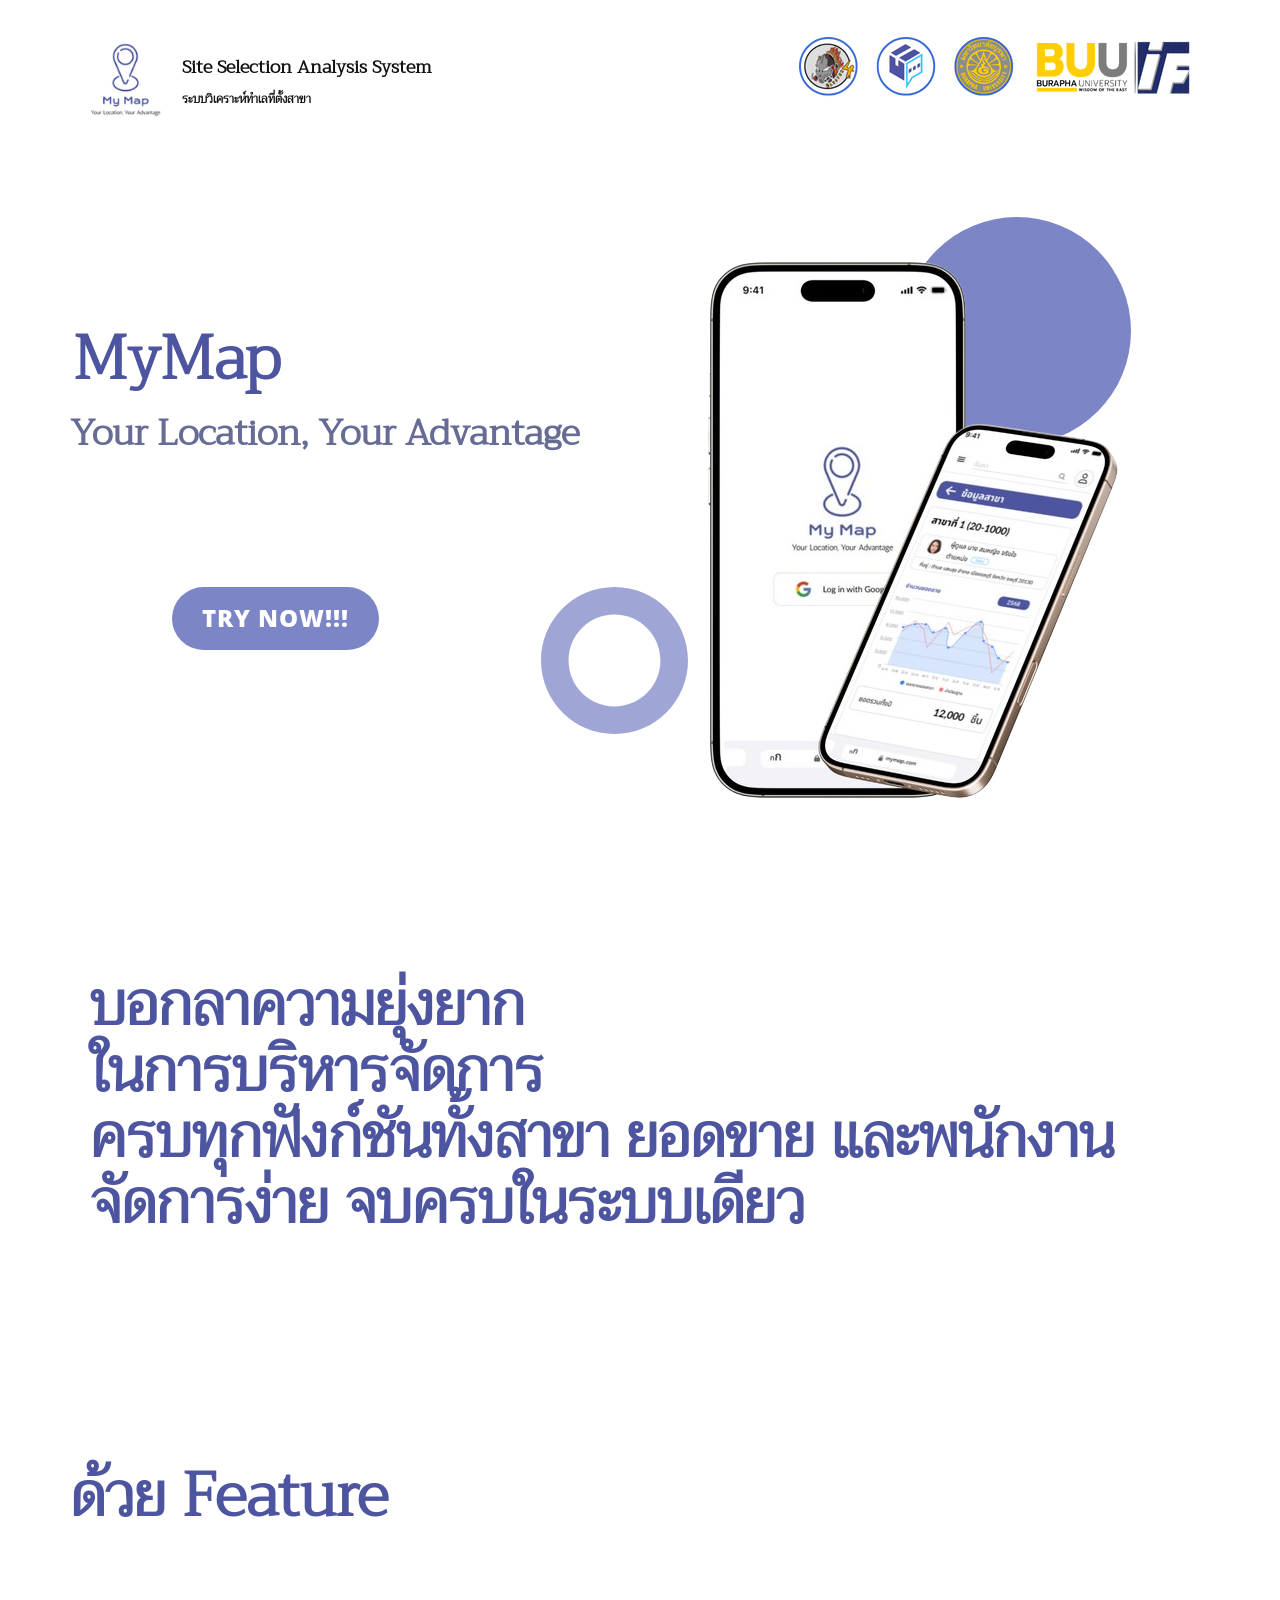
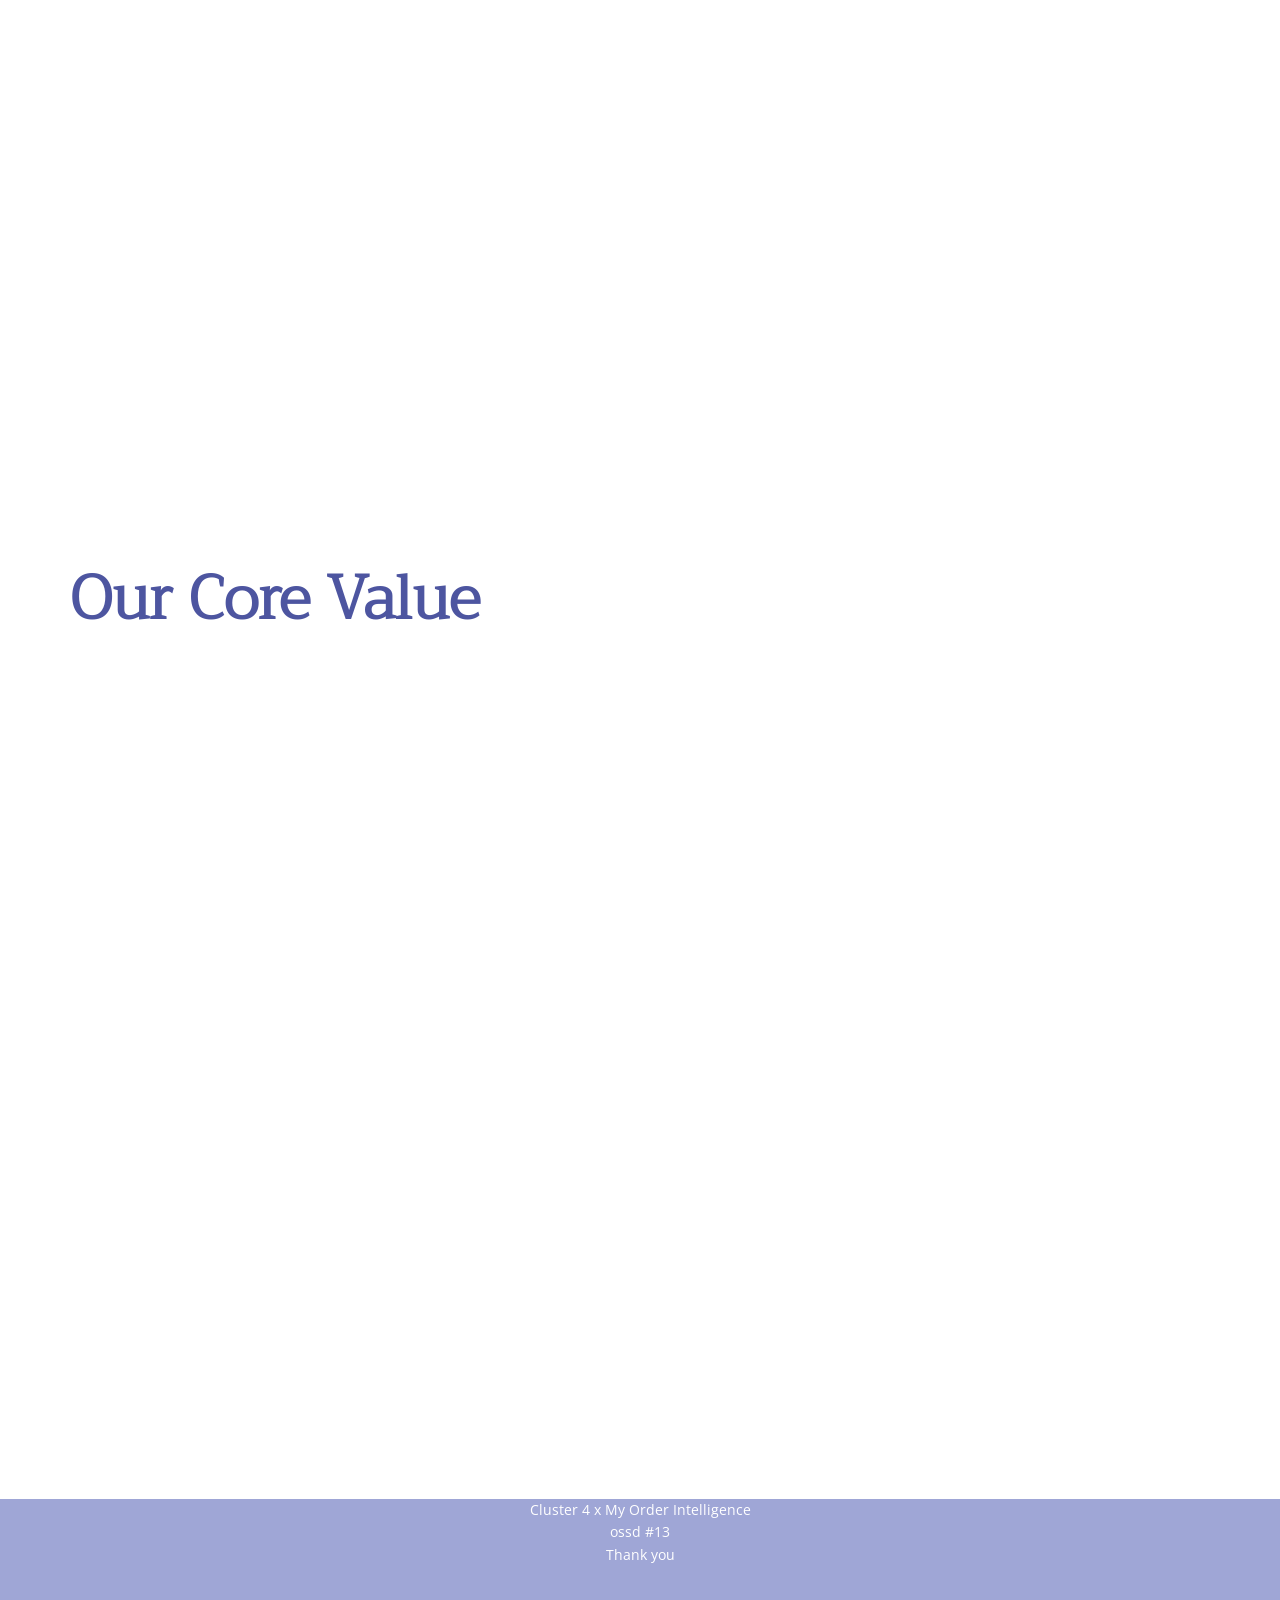
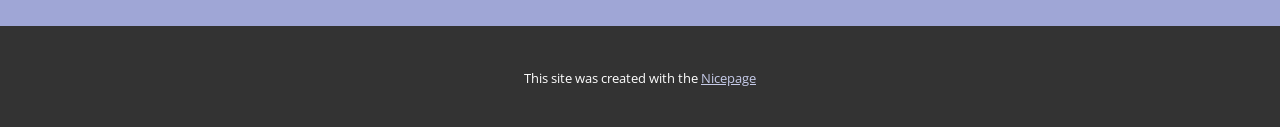
<file: index.html>
<!DOCTYPE html>
<html style="font-size: 16px;" lang="en"><head>
    <meta name="viewport" content="width=device-width, initial-scale=1.0">
    <meta charset="utf-8">
    <meta name="keywords" content="PC gaming news, reviews, and guides, Benefits of Video Games&nbsp;&nbsp;For Kids &amp;amp; Adults, Video games, Brain stimulation, Stress relief, Top PC Games, Top PC Games, Gadgets for your game, Looking for games to download for free?, VR-Technologies, contact form, follow us">
    <meta name="description" content="">
    <title>Page 1</title>
    <link rel="stylesheet" href="nicepage.css" media="screen">
<link rel="stylesheet" href="index.css" media="screen">
    <script class="u-script" type="text/javascript" src="jquery.js" defer=""></script>
    <script class="u-script" type="text/javascript" src="nicepage.js" defer=""></script>
    <meta name="generator" content="Nicepage 7.7.3, nicepage.com">
    
    
    
    
    <link id="u-theme-google-font" rel="stylesheet" href="https://fonts.googleapis.com/css?family=Roboto:100,100i,300,300i,400,400i,500,500i,700,700i,900,900i|Open+Sans:300,300i,400,400i,500,500i,600,600i,700,700i,800,800i">
    <script type="application/ld+json">{
		"@context": "http://schema.org",
		"@type": "Organization",
		"name": ""
}</script>
    <meta name="theme-color" content="#7c85c5">
    <meta property="og:title" content="Page 1">
    <meta property="og:type" content="website">
  <meta data-intl-tel-input-cdn-path="intlTelInput/"></head>
  <body data-home-page="Page-1.html" data-home-page-title="Page 1" data-path-to-root="./" data-include-products="false" class="u-body u-xl-mode" data-lang="en"><header class="u-clearfix u-header u-header" id="header"><div class="u-clearfix u-sheet u-valign-middle-lg u-valign-middle-md u-valign-middle-sm u-valign-middle-xl u-sheet-1">
        <img class="u-image u-image-contain u-image-default u-preserve-proportions u-image-1" src="images/SiteSelectionAnalysisSystem.png" alt="" data-image-width="97" data-image-height="99">
        <p class="u-custom-font u-text u-text-default u-text-1"> Site Selection Analysis System</p>
        <p class="u-custom-font u-text u-text-default u-text-2"> ระบบวิเคราะห์ทําเลที่ตั้งสาขา</p>
        <img class="u-image u-image-contain u-image-default u-image-2" src="images/Logo.png" alt="" data-image-width="394" data-image-height="87">
      </div></header>
    <section class="u-clearfix u-section-1" id="sec-b35f">
      <div class="u-clearfix u-sheet u-valign-middle-lg u-valign-middle-md u-valign-middle-sm u-sheet-1">
        <h1 class="u-align-left u-text u-text-1"><span style="font-weight: 700;">MyMap</span>&nbsp;
        </h1>
        <div class="u-palette-1-base u-shape u-shape-circle u-shape-1"></div>
        <h3 class="u-align-left u-text u-text-palette-1-dark-1 u-text-2"> Your Location, Your Advantage&nbsp;</h3>
        <img class="custom-expanded u-image u-image-default u-image-1" src="images/-removebg-preview.png" alt="" data-image-width="410" data-image-height="536">
        <div class="u-shape u-shape-svg u-text-palette-1-light-1 u-shape-2">
          <svg class="u-svg-link" preserveAspectRatio="none" viewBox="0 0 160 160" style=""><use xlink:href="#svg-c5ad"></use></svg>
          <svg class="u-svg-content" viewBox="0 0 160 160" x="0px" y="0px" id="svg-c5ad" style="enable-background:new 0 0 160 160;"><path d="M80,30c27.6,0,50,22.4,50,50s-22.4,50-50,50s-50-22.4-50-50S52.4,30,80,30 M80,0C35.8,0,0,35.8,0,80s35.8,80,80,80
	s80-35.8,80-80S124.2,0,80,0L80,0z"></path></svg>
        </div>
        <a href="https://se.buu.ac.th/cluster4/login" class="u-btn u-btn-round u-button-style u-hover-palette-1-light-1 u-palette-1-base u-radius u-btn-1" target="_blank">TRY NOW!!! </a>
        <h1 class="u-align-center-xs u-align-left-lg u-align-left-md u-align-left-sm u-align-left-xl u-text u-text-3">บอกลาความยุ่งยาก<br>ในการบริหารจัดการ<br> ครบทุกฟังก์ชันทั้งสาขา ยอดขาย และพนักงาน<br> จัดการง่าย จบครบในระบบเดียว 
        </h1>
        <h1 class="u-text u-text-default u-text-4">ด้วย Feature<br>
        </h1>
        <div class="u-expanded-width u-list u-list-1">
          <div class="u-repeater u-repeater-1">
            <div class="u-container-style u-list-item u-palette-1-base u-radius u-repeater-item u-shape-round u-list-item-1" data-animation-name="flipIn" data-animation-duration="1500" data-animation-direction="X" data-animation-delay="500">
              <div class="u-container-layout u-similar-container u-valign-top-lg u-valign-top-md u-valign-top-sm u-valign-top-xl u-container-layout-1">
                <img class="u-border-2 u-border-grey-50 u-expanded-width u-image u-image-round u-radius u-image-2" src="images/Map.png" data-image-width="1638" data-image-height="1548">
                <h2 class="u-align-left u-custom-font u-text u-text-5"> จัดการสาขาอย่างมืออาชีพ ง่ายเพียงคลิกเดียว!</h2>
                <ul class="u-align-left u-text u-text-6">
                  <li>ค้นหา แก้ไข เพิ่ม หรือลบสาขาได้ทันทีผ่านแผนที่แบบอินเทอร์แอคทีฟ</li>
                  <li>รองรับการค้นหาด้วยคีย์เวิร์ด</li>
                </ul>
              </div>
            </div>
            <div class="u-container-style u-list-item u-palette-1-base u-radius u-repeater-item u-shape-round u-list-item-2" data-animation-name="flipIn" data-animation-duration="1500" data-animation-direction="X" data-animation-delay="500">
              <div class="u-container-layout u-similar-container u-valign-top-lg u-valign-top-md u-valign-top-sm u-valign-top-xl u-container-layout-2">
                <img class="u-border-2 u-border-grey-50 u-expanded-width u-image u-image-round u-radius u-image-3" src="images/2025-04-08002946.png" data-image-width="319" data-image-height="578">
                <h2 class="u-align-left u-custom-font u-text u-text-7"> จัดการยอดขายรายเดือน</h2>
                <ul class="u-align-left u-text u-text-8">
                  <li> เพิ่ม แก้ไข หรือลบข้อมูลยอดขายแบบรายเดือน</li>
                </ul>
              </div>
            </div>
            <div class="u-container-style u-list-item u-palette-1-base u-radius u-repeater-item u-shape-round u-list-item-3" data-animation-name="flipIn" data-animation-duration="1500" data-animation-direction="X" data-animation-delay="500">
              <div class="u-container-layout u-similar-container u-valign-top-lg u-valign-top-md u-valign-top-sm u-valign-top-xl u-container-layout-3">
                <img class="u-border-2 u-border-grey-50 u-expanded-width u-image u-image-round u-radius u-image-4" src="images/2025-04-08004702.png" data-image-width="316" data-image-height="340">
                <h2 class="u-align-left u-custom-font u-text u-text-9"> จัดการข้อมูลพนักงานอย่างเป็นระบบ</h2>
                <ul class="u-align-left u-text u-text-10">
                  <li> เพิ่ม แก้ไข หรือลบข้อมูลพนักงานภายในองค์กรได้อย่างสะดวก<br> กำหนดสิทธิ์การเข้าถึงเฉพาะผู้ใช้งานระดับ CEO เพื่อความปลอดภัยของข้อมูล
                  </li>
                </ul>
              </div>
            </div>
            <div class="u-container-style u-list-item u-palette-1-base u-radius u-repeater-item u-shape-round u-list-item-4" data-animation-name="flipIn" data-animation-duration="1500" data-animation-direction="X" data-animation-delay="500">
              <div class="u-container-layout u-similar-container u-valign-top-lg u-valign-top-md u-valign-top-sm u-valign-top-xl u-container-layout-4">
                <img class="u-border-2 u-border-grey-50 u-expanded-width u-image u-image-round u-radius u-image-5" src="images/2025-04-08004723.png" data-image-width="327" data-image-height="451">
                <h2 class="u-align-left u-custom-font u-text u-text-11"> แสดงผลข้อมูล&nbsp;ด้วยกราฟที่เข้าใจง่าย</h2>
                <ul class="u-align-left u-text u-text-12">
                  <li> แสดงยอดขาย พนักงาน และสาขาผ่านกราฟแท่ง กราฟเส้น หรือกราฟวงกลม<br> พร้อมเส้นมัธยฐานเพื่อวิเคราะห์ค่ากลางของข้อมูลอย่างแม่นยำ
                  </li>
                </ul>
              </div>
            </div>
          </div>
        </div>
        <h1 class="u-text u-text-default u-text-13">Our Core Value </h1>
        <div class="u-expanded-width u-list u-list-2">
          <div class="u-repeater u-repeater-2">
            <div class="u-container-style u-list-item u-repeater-item" data-animation-name="flipIn" data-animation-duration="1500" data-animation-delay="500" data-animation-direction="X">
              <div class="u-container-layout u-similar-container u-container-layout-5"><span class="u-icon u-icon-circle u-palette-1-base u-text-white u-icon-1"><svg class="u-svg-link" preserveAspectRatio="xMidYMin slice" viewBox="0 0 515.556 515.556" style=""><use xlink:href="#svg-c185"></use></svg><svg class="u-svg-content" viewBox="0 0 515.556 515.556" id="svg-c185"><path d="m0 274.226 176.549 176.886 339.007-338.672-48.67-47.997-290.337 290-128.553-128.552z"></path></svg></span>
                <h4 class="u-custom-font u-text u-text-14"> Data-Driven Decision Making</h4>
                <p class="u-custom-font u-text u-text-15"> ให้ความสำคัญกับการตัดสินใจบนพื้นฐานของข้อมูล ด้วยการแสดงผลข้อมูลในรูปแบบกราฟและรายงานที่ชัดเจน พร้อมเส้นมัธยฐานเพื่อช่วยวิเคราะห์ภาพรวม </p>
              </div>
            </div>
            <div class="u-container-style u-list-item u-repeater-item" data-animation-name="flipIn" data-animation-duration="1500" data-animation-direction="X" data-animation-delay="500">
              <div class="u-container-layout u-similar-container u-container-layout-6"><span class="u-icon u-icon-circle u-palette-1-base u-text-white u-icon-2"><svg class="u-svg-link" preserveAspectRatio="xMidYMin slice" viewBox="0 0 515.556 515.556" style=""><use xlink:href="#svg-221f"></use></svg><svg class="u-svg-content" viewBox="0 0 515.556 515.556" id="svg-221f"><path d="m0 274.226 176.549 176.886 339.007-338.672-48.67-47.997-290.337 290-128.553-128.552z"></path></svg></span>
                <h4 class="u-custom-font u-text u-text-16"> Smart &amp; Simple Management</h4>
                <p class="u-text u-text-17"> มุ่งเน้นการบริหารจัดการที่ ง่าย สะดวก และรวดเร็ว ทั้งในเรื่องของสาขา พนักงาน และยอดขาย ด้วยระบบ CRUD ที่ใช้งานง่าย </p>
              </div>
            </div>
            <div class="u-container-style u-list-item u-repeater-item" data-animation-name="flipIn" data-animation-duration="1500" data-animation-direction="X" data-animation-delay="500">
              <div class="u-container-layout u-similar-container u-container-layout-7"><span class="u-icon u-icon-circle u-palette-1-base u-text-white u-icon-3"><svg class="u-svg-link" preserveAspectRatio="xMidYMin slice" viewBox="0 0 515.556 515.556" style=""><use xlink:href="#svg-b96a"></use></svg><svg class="u-svg-content" viewBox="0 0 515.556 515.556" id="svg-b96a"><path d="m0 274.226 176.549 176.886 339.007-338.672-48.67-47.997-290.337 290-128.553-128.552z"></path></svg></span>
                <h4 class="u-custom-font u-text u-text-18">Operational Efficiency</h4>
                <p class="u-text u-text-19"> เพิ่มประสิทธิภาพการทำงาน ด้วยระบบที่ช่วยลดเวลาการจัดการข้อมูลและลดความผิดพลาดที่เกิดจากการจัดการด้วยมือ </p>
              </div>
            </div>
            <div class="u-container-style u-list-item u-repeater-item" data-animation-name="flipIn" data-animation-duration="1500" data-animation-direction="X" data-animation-delay="500">
              <div class="u-container-layout u-similar-container u-container-layout-8"><span class="u-icon u-icon-circle u-palette-1-base u-text-white u-icon-4"><svg class="u-svg-link" preserveAspectRatio="xMidYMin slice" viewBox="0 0 515.556 515.556" style=""><use xlink:href="#svg-b96a"></use></svg><svg class="u-svg-content" viewBox="0 0 515.556 515.556" id="svg-b96a"><path d="m0 274.226 176.549 176.886 339.007-338.672-48.67-47.997-290.337 290-128.553-128.552z"></path></svg></span>
                <h4 class="u-custom-font u-text u-text-20">Accessibility &amp; Visualization</h4>
                <p class="u-text u-text-21"> ทำให้ข้อมูลธุรกิจเข้าถึงได้ง่ายผ่านแผนที่และกราฟต่าง ๆ เพื่อให้เห็นภาพรวมขององค์กรอย่างเป็นระบบ</p>
              </div>
            </div>
            <div class="u-container-style u-list-item u-repeater-item" data-animation-name="flipIn" data-animation-duration="1500" data-animation-direction="X" data-animation-delay="500">
              <div class="u-container-layout u-similar-container u-container-layout-9"><span class="u-icon u-icon-circle u-palette-1-base u-text-white u-icon-5"><svg class="u-svg-link" preserveAspectRatio="xMidYMin slice" viewBox="0 0 515.556 515.556" style=""><use xlink:href="#svg-b96a"></use></svg><svg class="u-svg-content" viewBox="0 0 515.556 515.556" id="svg-b96a"><path d="m0 274.226 176.549 176.886 339.007-338.672-48.67-47.997-290.337 290-128.553-128.552z"></path></svg></span>
                <h4 class="u-custom-font u-text u-text-22"> Scalability &amp; Flexibility</h4>
                <p class="u-text u-text-23"> ออกแบบมาเพื่อรองรับการเติบโตของธุรกิจ ไม่ว่าจะเพิ่มจำนวนสาขา พนักงาน หรือยอดขาย ระบบสามารถปรับขยายและจัดการได้อย่างยืดหยุ่น </p>
              </div>
            </div>
          </div>
        </div>
      </div>
    </section>
    
    
    
    <footer class="u-align-center u-clearfix u-container-align-center u-footer u-palette-1-light-1 u-footer" id="footer"><div class="u-clearfix u-sheet u-sheet-1">
        <p class="u-small-text u-text u-text-variant u-text-1">Cluster 4 x My Order Intelligence<br>ossd #13<br>Thank you 
        </p>
      </div></footer>
    <section class="u-backlink u-clearfix u-grey-80">
      <p class="u-text"><span>This site was created with the </span>
        <a class="u-link" href="https://nicepage.com/" target="_blank" rel="nofollow"><span>Nicepage</span>
        </a>
      </p>
    </section>
  
</body></html>
</file>
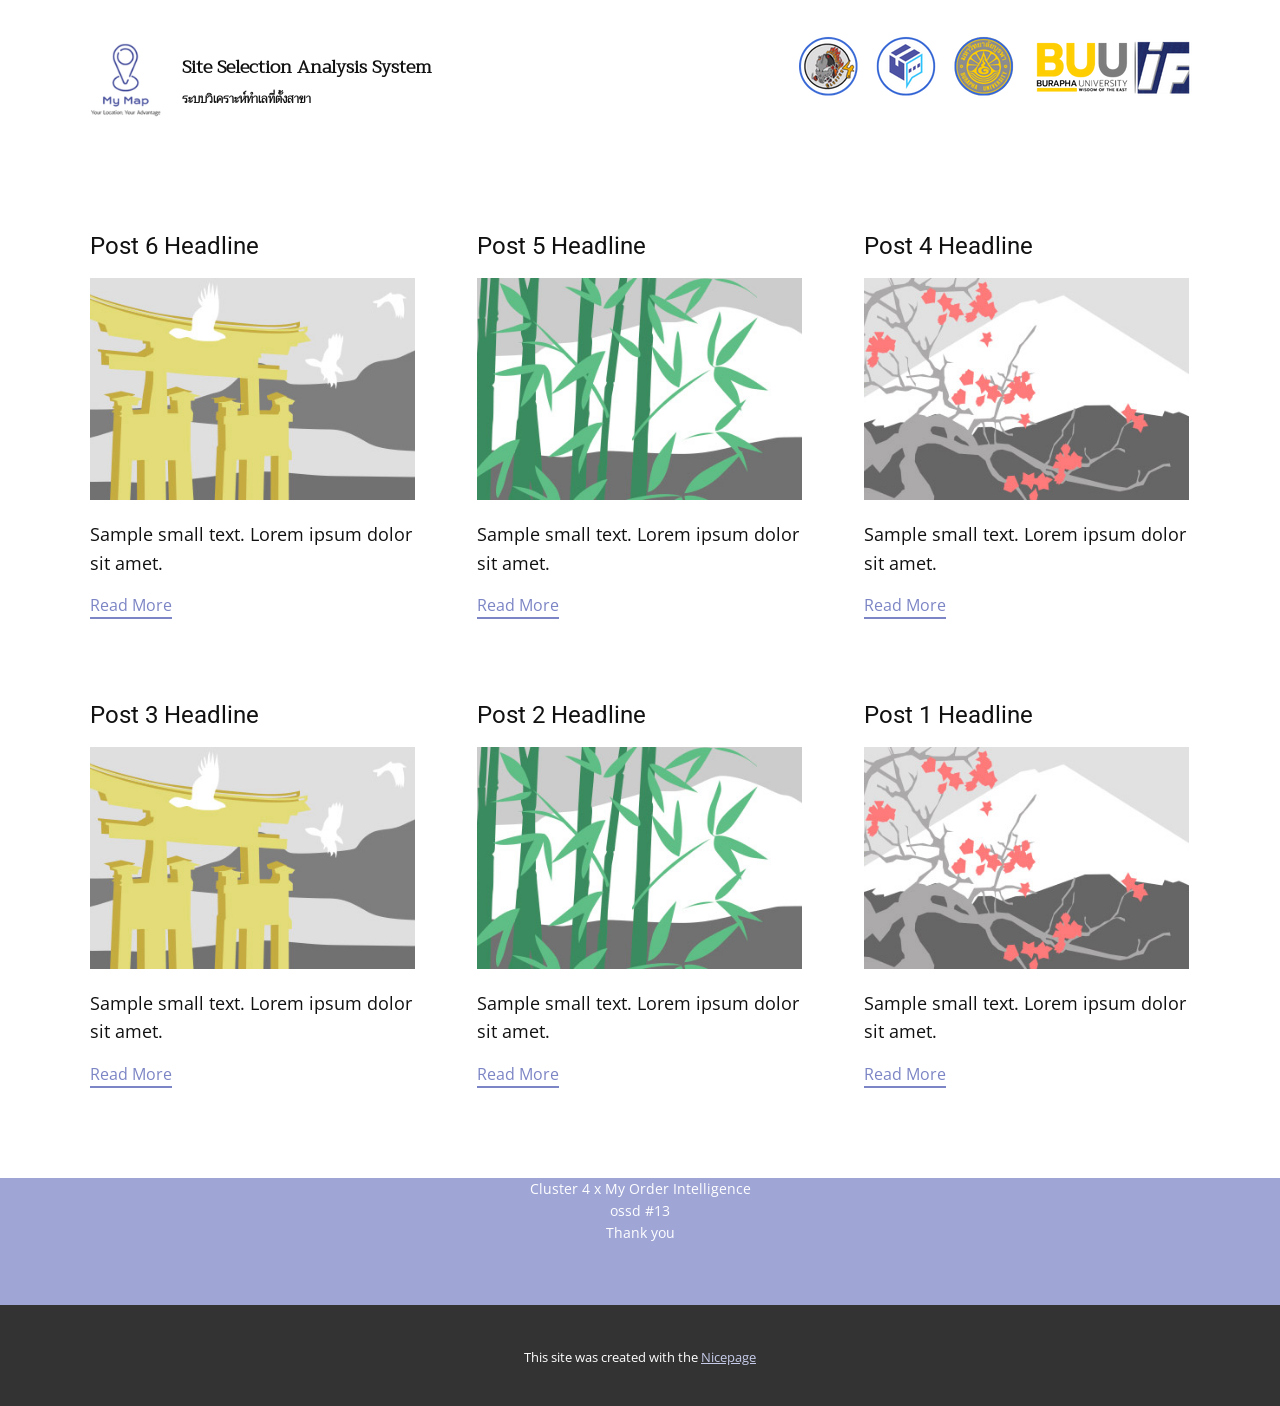
<file: blog/blog.html>
<!DOCTYPE html>
<html style="font-size: 16px;" lang="en"><head>
    <meta name="viewport" content="width=device-width, initial-scale=1.0">
    <meta charset="utf-8">
    <meta name="keywords" content="">
    <meta name="description" content="">
    <title>Blog</title>
    <link rel="stylesheet" href="../nicepage.css" media="screen">
<link rel="stylesheet" href="../Blog-Template.css" media="screen">
    <script class="u-script" type="text/javascript" src="../jquery.js" defer=""></script>
    <script class="u-script" type="text/javascript" src="../nicepage.js" defer=""></script>
    <meta name="generator" content="Nicepage 7.7.3, nicepage.com">
    
    
    
    
    <link id="u-theme-google-font" rel="stylesheet" href="https://fonts.googleapis.com/css?family=Roboto:100,100i,300,300i,400,400i,500,500i,700,700i,900,900i|Open+Sans:300,300i,400,400i,500,500i,600,600i,700,700i,800,800i">
    <script type="application/ld+json">{
		"@context": "http://schema.org",
		"@type": "Organization",
		"name": ""
}</script>
    <meta name="theme-color" content="#7c85c5">
  <meta data-intl-tel-input-cdn-path="intlTelInput/"></head>
  <body data-path-to-root="../" data-include-products="false" class="u-body u-xl-mode" data-lang="en"><header class="u-clearfix u-header u-header" id="header"><div class="u-clearfix u-sheet u-valign-middle-lg u-valign-middle-md u-valign-middle-sm u-valign-middle-xl u-sheet-1">
        <img class="u-image u-image-contain u-image-default u-preserve-proportions u-image-1" src="../images/SiteSelectionAnalysisSystem.png" alt="" data-image-width="97" data-image-height="99">
        <p class="u-custom-font u-text u-text-default u-text-1"> Site Selection Analysis System</p>
        <p class="u-custom-font u-text u-text-default u-text-2"> ระบบวิเคราะห์ทําเลที่ตั้งสาขา</p>
        <img class="u-image u-image-contain u-image-default u-image-2" src="../images/Logo.png" alt="" data-image-width="394" data-image-height="87">
      </div></header>
    <section class="u-clearfix u-section-1" id="block-1">
      <div class="u-clearfix u-sheet u-valign-middle u-sheet-1"><!--blog--><!--blog_options_json--><!--{"type":"Recent","source":"","tags":"","count":""}--><!--/blog_options_json-->
        <div class="u-blog u-expanded-width u-repeater u-repeater-1" data-blog-id="blog-1"><!--blog_post-->
          <div class="u-blog-post u-container-style u-repeater-item u-white u-repeater-item-1">
            <div class="u-container-layout u-similar-container u-valign-top u-container-layout-1"><!--blog_post_header-->
              <h4 class="u-blog-control u-text u-text-1">
                <a class="u-post-header-link" href="../blog/post-5.html">Post 6 Headline</a>
              </h4><!--/blog_post_header--><!--blog_post_image-->
              <a class="u-post-header-link" href="../blog/post-5.html"><img alt="" class="u-blog-control u-expanded-width u-image u-image-default u-image-1" src="../images/8ad73f3c.jpeg"></a><!--/blog_post_image--><!--blog_post_content-->
              <div class="u-blog-control u-post-content u-text u-text-2 fr-view">Sample small text. Lorem ipsum dolor sit amet.</div><!--/blog_post_content--><!--blog_post_readmore-->
              <a href="../blog/post-5.html" class="u-blog-control u-border-2 u-border-palette-1-base u-btn u-btn-rectangle u-button-style u-none u-btn-1"><!--blog_post_readmore_content--><!--options_json--><!--{"content":"","defaultValue":"Read More"}--><!--/options_json-->Read More<!--/blog_post_readmore_content--></a><!--/blog_post_readmore-->
            </div>
          </div><div class="u-blog-post u-container-style u-repeater-item u-video-cover u-white">
            <div class="u-container-layout u-similar-container u-valign-top u-container-layout-2"><!--blog_post_header-->
              <h4 class="u-blog-control u-text u-text-3">
                <a class="u-post-header-link" href="../blog/post-4.html">Post 5 Headline</a>
              </h4><!--/blog_post_header--><!--blog_post_image-->
              <a class="u-post-header-link" href="../blog/post-4.html"><img alt="" class="u-blog-control u-expanded-width u-image u-image-default u-image-2" src="../images/68f64b9d.jpeg"></a><!--/blog_post_image--><!--blog_post_content-->
              <div class="u-blog-control u-post-content u-text u-text-4 fr-view">Sample small text. Lorem ipsum dolor sit amet.</div><!--/blog_post_content--><!--blog_post_readmore-->
              <a href="../blog/post-4.html" class="u-blog-control u-border-2 u-border-palette-1-base u-btn u-btn-rectangle u-button-style u-none u-btn-2"><!--blog_post_readmore_content--><!--options_json--><!--{"content":"","defaultValue":"Read More"}--><!--/options_json-->Read More<!--/blog_post_readmore_content--></a><!--/blog_post_readmore-->
            </div>
          </div><div class="u-blog-post u-container-style u-repeater-item u-video-cover u-white">
            <div class="u-container-layout u-similar-container u-valign-top u-container-layout-3"><!--blog_post_header-->
              <h4 class="u-blog-control u-text u-text-5">
                <a class="u-post-header-link" href="../blog/post-3.html">Post 4 Headline</a>
              </h4><!--/blog_post_header--><!--blog_post_image-->
              <a class="u-post-header-link" href="../blog/post-3.html"><img alt="" class="u-blog-control u-expanded-width u-image u-image-default u-image-3" src="../images/0fd3416c.jpeg"></a><!--/blog_post_image--><!--blog_post_content-->
              <div class="u-blog-control u-post-content u-text u-text-6 fr-view">Sample small text. Lorem ipsum dolor sit amet.</div><!--/blog_post_content--><!--blog_post_readmore-->
              <a href="../blog/post-3.html" class="u-blog-control u-border-2 u-border-palette-1-base u-btn u-btn-rectangle u-button-style u-none u-btn-3"><!--blog_post_readmore_content--><!--options_json--><!--{"content":"","defaultValue":"Read More"}--><!--/options_json-->Read More<!--/blog_post_readmore_content--></a><!--/blog_post_readmore-->
            </div>
          </div><div class="u-blog-post u-container-style u-repeater-item u-white u-repeater-item-1">
            <div class="u-container-layout u-similar-container u-valign-top u-container-layout-1"><!--blog_post_header-->
              <h4 class="u-blog-control u-text u-text-1">
                <a class="u-post-header-link" href="../blog/post-2.html">Post 3 Headline</a>
              </h4><!--/blog_post_header--><!--blog_post_image-->
              <a class="u-post-header-link" href="../blog/post-2.html"><img alt="" class="u-blog-control u-expanded-width u-image u-image-default u-image-1" src="../images/8ad73f3c.jpeg"></a><!--/blog_post_image--><!--blog_post_content-->
              <div class="u-blog-control u-post-content u-text u-text-2 fr-view">Sample small text. Lorem ipsum dolor sit amet.</div><!--/blog_post_content--><!--blog_post_readmore-->
              <a href="../blog/post-2.html" class="u-blog-control u-border-2 u-border-palette-1-base u-btn u-btn-rectangle u-button-style u-none u-btn-1"><!--blog_post_readmore_content--><!--options_json--><!--{"content":"","defaultValue":"Read More"}--><!--/options_json-->Read More<!--/blog_post_readmore_content--></a><!--/blog_post_readmore-->
            </div>
          </div><div class="u-blog-post u-container-style u-repeater-item u-video-cover u-white">
            <div class="u-container-layout u-similar-container u-valign-top u-container-layout-2"><!--blog_post_header-->
              <h4 class="u-blog-control u-text u-text-3">
                <a class="u-post-header-link" href="../blog/post-1.html">Post 2 Headline</a>
              </h4><!--/blog_post_header--><!--blog_post_image-->
              <a class="u-post-header-link" href="../blog/post-1.html"><img alt="" class="u-blog-control u-expanded-width u-image u-image-default u-image-2" src="../images/68f64b9d.jpeg"></a><!--/blog_post_image--><!--blog_post_content-->
              <div class="u-blog-control u-post-content u-text u-text-4 fr-view">Sample small text. Lorem ipsum dolor sit amet.</div><!--/blog_post_content--><!--blog_post_readmore-->
              <a href="../blog/post-1.html" class="u-blog-control u-border-2 u-border-palette-1-base u-btn u-btn-rectangle u-button-style u-none u-btn-2"><!--blog_post_readmore_content--><!--options_json--><!--{"content":"","defaultValue":"Read More"}--><!--/options_json-->Read More<!--/blog_post_readmore_content--></a><!--/blog_post_readmore-->
            </div>
          </div><div class="u-blog-post u-container-style u-repeater-item u-video-cover u-white">
            <div class="u-container-layout u-similar-container u-valign-top u-container-layout-3"><!--blog_post_header-->
              <h4 class="u-blog-control u-text u-text-5">
                <a class="u-post-header-link" href="../blog/post.html">Post 1 Headline</a>
              </h4><!--/blog_post_header--><!--blog_post_image-->
              <a class="u-post-header-link" href="../blog/post.html"><img alt="" class="u-blog-control u-expanded-width u-image u-image-default u-image-3" src="../images/0fd3416c.jpeg"></a><!--/blog_post_image--><!--blog_post_content-->
              <div class="u-blog-control u-post-content u-text u-text-6 fr-view">Sample small text. Lorem ipsum dolor sit amet.</div><!--/blog_post_content--><!--blog_post_readmore-->
              <a href="../blog/post.html" class="u-blog-control u-border-2 u-border-palette-1-base u-btn u-btn-rectangle u-button-style u-none u-btn-3"><!--blog_post_readmore_content--><!--options_json--><!--{"content":"","defaultValue":"Read More"}--><!--/options_json-->Read More<!--/blog_post_readmore_content--></a><!--/blog_post_readmore-->
            </div>
          </div><!--/blog_post--><!--blog_post-->
          <!--/blog_post--><!--blog_post-->
          <!--/blog_post-->
        </div><!--/blog-->
      </div>
    </section>
    
    
    
    <footer class="u-align-center u-clearfix u-container-align-center u-footer u-palette-1-light-1 u-footer" id="footer"><div class="u-clearfix u-sheet u-sheet-1">
        <p class="u-small-text u-text u-text-variant u-text-1">Cluster 4 x My Order Intelligence<br>ossd #13<br>Thank you 
        </p>
      </div></footer>
    <section class="u-backlink u-clearfix u-grey-80">
      <p class="u-text"><span>This site was created with the </span>
        <a class="u-link" href="https://nicepage.com/" target="_blank" rel="nofollow"><span>Nicepage</span>
        </a>
      </p>
    </section>
  
</body></html>
</file>
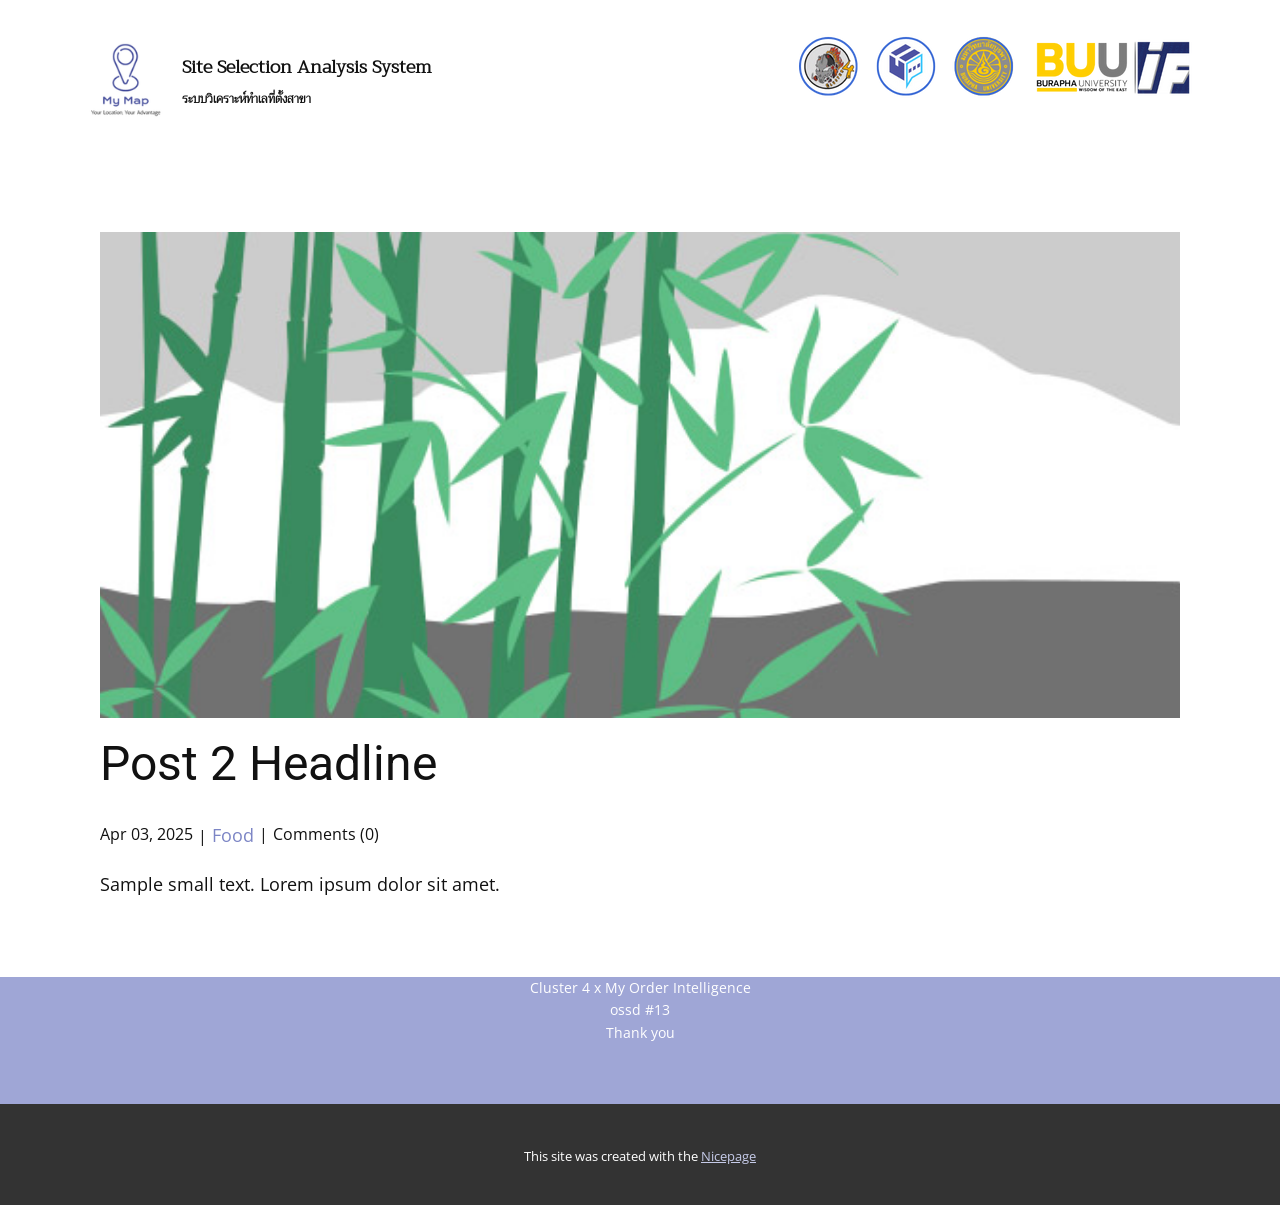
<file: blog/post-1.html>
<!DOCTYPE html>
<html style="font-size: 16px;" lang="en"><head>
    <meta name="viewport" content="width=device-width, initial-scale=1.0">
    <meta charset="utf-8">
    <meta name="keywords" content="Post 1 Headline">
    <meta name="description" content="">
    <title>Post 2 Headline</title>
    <link rel="stylesheet" href="../nicepage.css" media="screen">
<link rel="stylesheet" href="../Post-Template.css" media="screen">
    <script class="u-script" type="text/javascript" src="../jquery.js" defer=""></script>
    <script class="u-script" type="text/javascript" src="../nicepage.js" defer=""></script>
    <meta name="generator" content="Nicepage 7.7.3, nicepage.com">
    
    
    
    
    <link id="u-theme-google-font" rel="stylesheet" href="https://fonts.googleapis.com/css?family=Roboto:100,100i,300,300i,400,400i,500,500i,700,700i,900,900i|Open+Sans:300,300i,400,400i,500,500i,600,600i,700,700i,800,800i">
    <script type="application/ld+json">{
		"@context": "http://schema.org",
		"@type": "Organization",
		"name": ""
}</script>
    <meta name="theme-color" content="#7c85c5">
  <meta data-intl-tel-input-cdn-path="intlTelInput/"></head>
  <body data-path-to-root="./" data-include-products="false" class="u-body u-xl-mode" data-lang="en"><header class="u-clearfix u-header u-header" id="header"><div class="u-clearfix u-sheet u-valign-middle-lg u-valign-middle-md u-valign-middle-sm u-valign-middle-xl u-sheet-1">
        <img class="u-image u-image-contain u-image-default u-preserve-proportions u-image-1" src="../images/SiteSelectionAnalysisSystem.png" alt="" data-image-width="97" data-image-height="99">
        <p class="u-custom-font u-text u-text-default u-text-1"> Site Selection Analysis System</p>
        <p class="u-custom-font u-text u-text-default u-text-2"> ระบบวิเคราะห์ทําเลที่ตั้งสาขา</p>
        <img class="u-image u-image-contain u-image-default u-image-2" src="../images/Logo.png" alt="" data-image-width="394" data-image-height="87">
      </div></header>
    <section class="u-align-center u-clearfix u-section-1" id="block-1">
      <div class="u-clearfix u-sheet u-valign-middle-md u-valign-middle-sm u-valign-middle-xs u-sheet-1"><!--post_details--><!--post_details_options_json--><!--{"source":""}--><!--/post_details_options_json--><!--blog_post-->
        <div class="u-container-style u-expanded-width u-post-details u-post-details-1">
          <div class="u-container-layout u-valign-middle u-container-layout-1"><!--blog_post_image-->
            <img alt="" class="u-blog-control u-expanded-width u-image u-image-default u-image-1" src="../images/68f64b9d.jpeg"><!--/blog_post_image--><!--blog_post_header-->
            <h2 class="u-blog-control u-text u-text-1">Post 2 Headline</h2><!--/blog_post_header--><!--blog_post_metadata-->
            <div class="u-blog-control u-metadata u-metadata-1"><!--blog_post_metadata_date--><span class="u-meta-date u-meta-icon">Apr 03, 2025</span><!--/blog_post_metadata_date--><!--blog_post_metadata_category--><span class="u-meta-category u-meta-icon"><a href="../blog/blog.html#/blog-1///1">Food</a></span><!--/blog_post_metadata_category--><!--blog_post_metadata_comments--><span class="u-meta-comments u-meta-icon"><!--blog_post_metadata_comments_content-->Comments (0)<!--/blog_post_metadata_comments_content--></span><!--/blog_post_metadata_comments-->
            </div><!--/blog_post_metadata--><!--blog_post_content-->
            <div class="u-align-justify u-blog-control u-post-content u-text u-text-2 fr-view">
  <p>Sample small text. Lorem ipsum dolor sit amet.</p>
  </div><!--/blog_post_content-->
          </div>
        </div><!--/blog_post--><!--/post_details-->
      </div>
    </section>
    
    
    
    <footer class="u-align-center u-clearfix u-container-align-center u-footer u-palette-1-light-1 u-footer" id="footer"><div class="u-clearfix u-sheet u-sheet-1">
        <p class="u-small-text u-text u-text-variant u-text-1">Cluster 4 x My Order Intelligence<br>ossd #13<br>Thank you 
        </p>
      </div></footer>
    <section class="u-backlink u-clearfix u-grey-80">
      <p class="u-text"><span>This site was created with the </span>
        <a class="u-link" href="https://nicepage.com/" target="_blank" rel="nofollow"><span>Nicepage</span>
        </a>
      </p>
    </section>
  
</body></html>
</file>
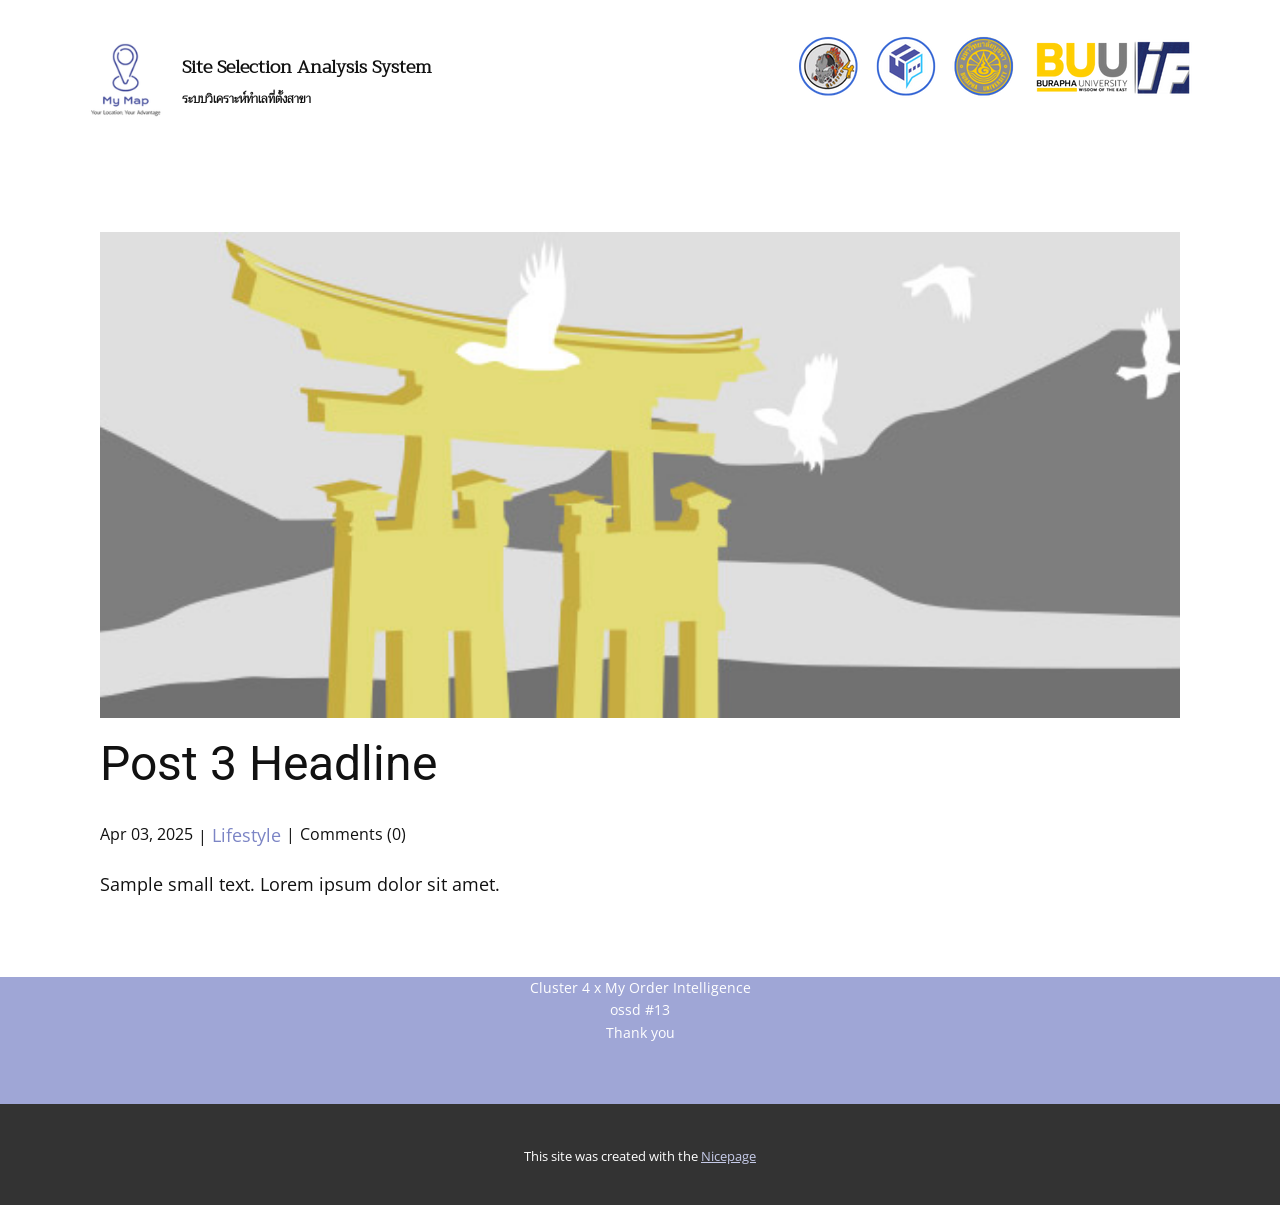
<file: blog/post-2.html>
<!DOCTYPE html>
<html style="font-size: 16px;" lang="en"><head>
    <meta name="viewport" content="width=device-width, initial-scale=1.0">
    <meta charset="utf-8">
    <meta name="keywords" content="Post 1 Headline">
    <meta name="description" content="">
    <title>Post 3 Headline</title>
    <link rel="stylesheet" href="../nicepage.css" media="screen">
<link rel="stylesheet" href="../Post-Template.css" media="screen">
    <script class="u-script" type="text/javascript" src="../jquery.js" defer=""></script>
    <script class="u-script" type="text/javascript" src="../nicepage.js" defer=""></script>
    <meta name="generator" content="Nicepage 7.7.3, nicepage.com">
    
    
    
    
    <link id="u-theme-google-font" rel="stylesheet" href="https://fonts.googleapis.com/css?family=Roboto:100,100i,300,300i,400,400i,500,500i,700,700i,900,900i|Open+Sans:300,300i,400,400i,500,500i,600,600i,700,700i,800,800i">
    <script type="application/ld+json">{
		"@context": "http://schema.org",
		"@type": "Organization",
		"name": ""
}</script>
    <meta name="theme-color" content="#7c85c5">
  <meta data-intl-tel-input-cdn-path="intlTelInput/"></head>
  <body data-path-to-root="./" data-include-products="false" class="u-body u-xl-mode" data-lang="en"><header class="u-clearfix u-header u-header" id="header"><div class="u-clearfix u-sheet u-valign-middle-lg u-valign-middle-md u-valign-middle-sm u-valign-middle-xl u-sheet-1">
        <img class="u-image u-image-contain u-image-default u-preserve-proportions u-image-1" src="../images/SiteSelectionAnalysisSystem.png" alt="" data-image-width="97" data-image-height="99">
        <p class="u-custom-font u-text u-text-default u-text-1"> Site Selection Analysis System</p>
        <p class="u-custom-font u-text u-text-default u-text-2"> ระบบวิเคราะห์ทําเลที่ตั้งสาขา</p>
        <img class="u-image u-image-contain u-image-default u-image-2" src="../images/Logo.png" alt="" data-image-width="394" data-image-height="87">
      </div></header>
    <section class="u-align-center u-clearfix u-section-1" id="block-1">
      <div class="u-clearfix u-sheet u-valign-middle-md u-valign-middle-sm u-valign-middle-xs u-sheet-1"><!--post_details--><!--post_details_options_json--><!--{"source":""}--><!--/post_details_options_json--><!--blog_post-->
        <div class="u-container-style u-expanded-width u-post-details u-post-details-1">
          <div class="u-container-layout u-valign-middle u-container-layout-1"><!--blog_post_image-->
            <img alt="" class="u-blog-control u-expanded-width u-image u-image-default u-image-1" src="../images/8ad73f3c.jpeg"><!--/blog_post_image--><!--blog_post_header-->
            <h2 class="u-blog-control u-text u-text-1">Post 3 Headline</h2><!--/blog_post_header--><!--blog_post_metadata-->
            <div class="u-blog-control u-metadata u-metadata-1"><!--blog_post_metadata_date--><span class="u-meta-date u-meta-icon">Apr 03, 2025</span><!--/blog_post_metadata_date--><!--blog_post_metadata_category--><span class="u-meta-category u-meta-icon"><a href="../blog/blog.html#/blog-1///3">Lifestyle</a></span><!--/blog_post_metadata_category--><!--blog_post_metadata_comments--><span class="u-meta-comments u-meta-icon"><!--blog_post_metadata_comments_content-->Comments (0)<!--/blog_post_metadata_comments_content--></span><!--/blog_post_metadata_comments-->
            </div><!--/blog_post_metadata--><!--blog_post_content-->
            <div class="u-align-justify u-blog-control u-post-content u-text u-text-2 fr-view">
  <p>Sample small text. Lorem ipsum dolor sit amet.</p>
  </div><!--/blog_post_content-->
          </div>
        </div><!--/blog_post--><!--/post_details-->
      </div>
    </section>
    
    
    
    <footer class="u-align-center u-clearfix u-container-align-center u-footer u-palette-1-light-1 u-footer" id="footer"><div class="u-clearfix u-sheet u-sheet-1">
        <p class="u-small-text u-text u-text-variant u-text-1">Cluster 4 x My Order Intelligence<br>ossd #13<br>Thank you 
        </p>
      </div></footer>
    <section class="u-backlink u-clearfix u-grey-80">
      <p class="u-text"><span>This site was created with the </span>
        <a class="u-link" href="https://nicepage.com/" target="_blank" rel="nofollow"><span>Nicepage</span>
        </a>
      </p>
    </section>
  
</body></html>
</file>
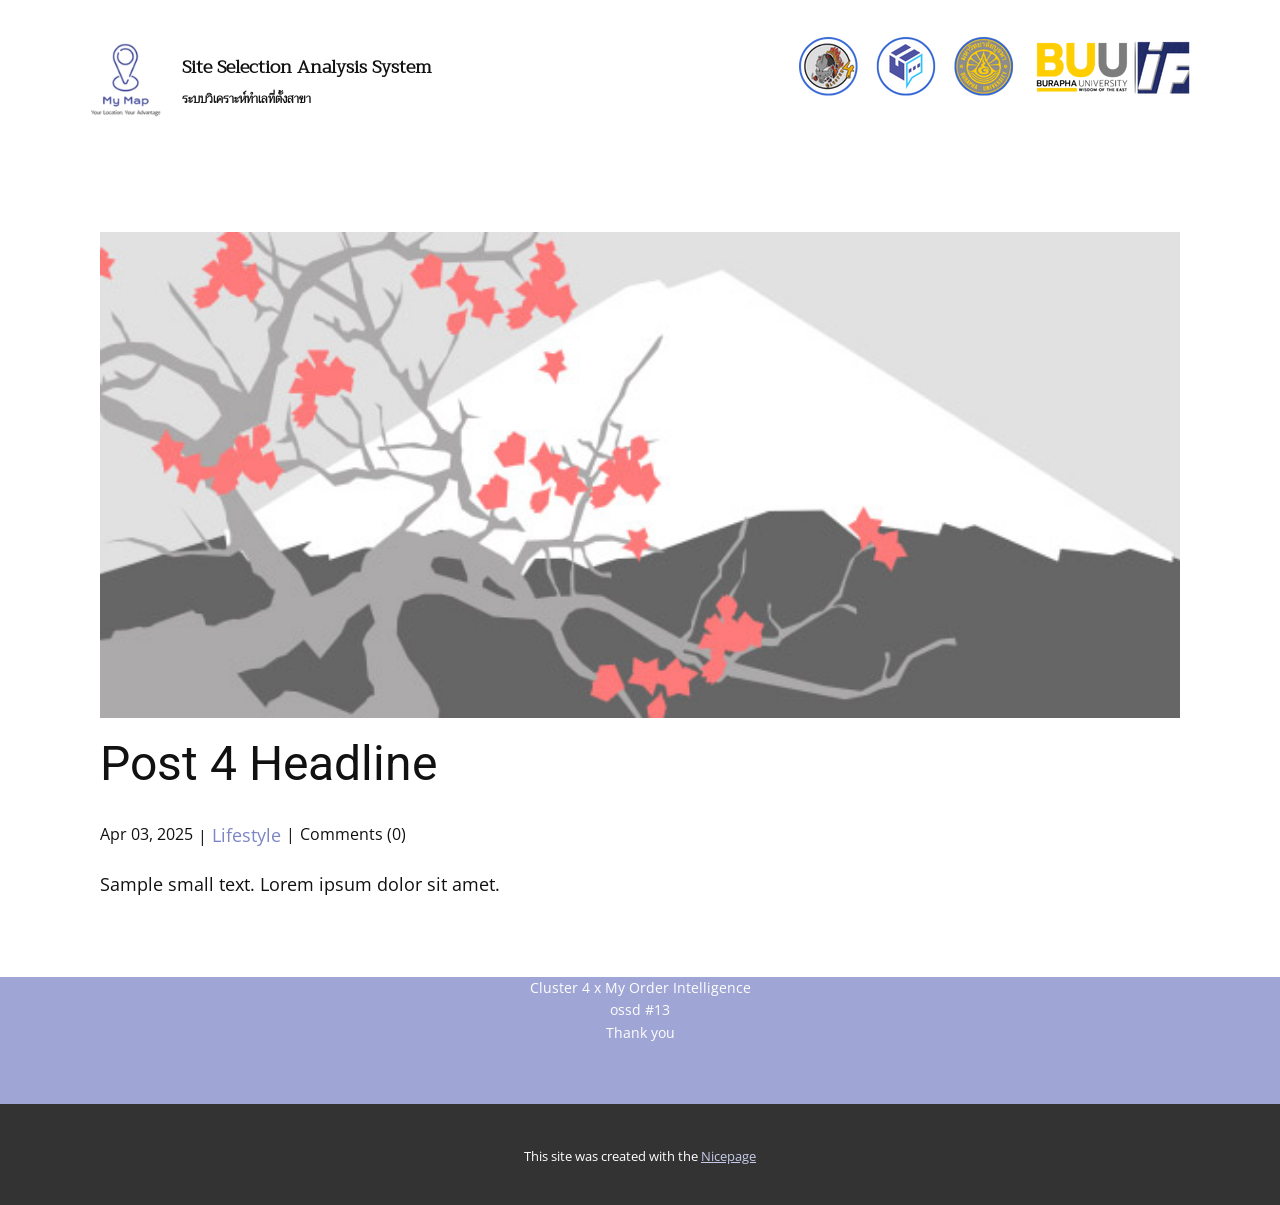
<file: blog/post-3.html>
<!DOCTYPE html>
<html style="font-size: 16px;" lang="en"><head>
    <meta name="viewport" content="width=device-width, initial-scale=1.0">
    <meta charset="utf-8">
    <meta name="keywords" content="Post 1 Headline">
    <meta name="description" content="">
    <title>Post 4 Headline</title>
    <link rel="stylesheet" href="../nicepage.css" media="screen">
<link rel="stylesheet" href="../Post-Template.css" media="screen">
    <script class="u-script" type="text/javascript" src="../jquery.js" defer=""></script>
    <script class="u-script" type="text/javascript" src="../nicepage.js" defer=""></script>
    <meta name="generator" content="Nicepage 7.7.3, nicepage.com">
    
    
    
    
    <link id="u-theme-google-font" rel="stylesheet" href="https://fonts.googleapis.com/css?family=Roboto:100,100i,300,300i,400,400i,500,500i,700,700i,900,900i|Open+Sans:300,300i,400,400i,500,500i,600,600i,700,700i,800,800i">
    <script type="application/ld+json">{
		"@context": "http://schema.org",
		"@type": "Organization",
		"name": ""
}</script>
    <meta name="theme-color" content="#7c85c5">
  <meta data-intl-tel-input-cdn-path="intlTelInput/"></head>
  <body data-path-to-root="./" data-include-products="false" class="u-body u-xl-mode" data-lang="en"><header class="u-clearfix u-header u-header" id="header"><div class="u-clearfix u-sheet u-valign-middle-lg u-valign-middle-md u-valign-middle-sm u-valign-middle-xl u-sheet-1">
        <img class="u-image u-image-contain u-image-default u-preserve-proportions u-image-1" src="../images/SiteSelectionAnalysisSystem.png" alt="" data-image-width="97" data-image-height="99">
        <p class="u-custom-font u-text u-text-default u-text-1"> Site Selection Analysis System</p>
        <p class="u-custom-font u-text u-text-default u-text-2"> ระบบวิเคราะห์ทําเลที่ตั้งสาขา</p>
        <img class="u-image u-image-contain u-image-default u-image-2" src="../images/Logo.png" alt="" data-image-width="394" data-image-height="87">
      </div></header>
    <section class="u-align-center u-clearfix u-section-1" id="block-1">
      <div class="u-clearfix u-sheet u-valign-middle-md u-valign-middle-sm u-valign-middle-xs u-sheet-1"><!--post_details--><!--post_details_options_json--><!--{"source":""}--><!--/post_details_options_json--><!--blog_post-->
        <div class="u-container-style u-expanded-width u-post-details u-post-details-1">
          <div class="u-container-layout u-valign-middle u-container-layout-1"><!--blog_post_image-->
            <img alt="" class="u-blog-control u-expanded-width u-image u-image-default u-image-1" src="../images/0fd3416c.jpeg"><!--/blog_post_image--><!--blog_post_header-->
            <h2 class="u-blog-control u-text u-text-1">Post 4 Headline</h2><!--/blog_post_header--><!--blog_post_metadata-->
            <div class="u-blog-control u-metadata u-metadata-1"><!--blog_post_metadata_date--><span class="u-meta-date u-meta-icon">Apr 03, 2025</span><!--/blog_post_metadata_date--><!--blog_post_metadata_category--><span class="u-meta-category u-meta-icon"><a href="../blog/blog.html#/blog-1///3">Lifestyle</a></span><!--/blog_post_metadata_category--><!--blog_post_metadata_comments--><span class="u-meta-comments u-meta-icon"><!--blog_post_metadata_comments_content-->Comments (0)<!--/blog_post_metadata_comments_content--></span><!--/blog_post_metadata_comments-->
            </div><!--/blog_post_metadata--><!--blog_post_content-->
            <div class="u-align-justify u-blog-control u-post-content u-text u-text-2 fr-view">
  <p>Sample small text. Lorem ipsum dolor sit amet.</p>
  </div><!--/blog_post_content-->
          </div>
        </div><!--/blog_post--><!--/post_details-->
      </div>
    </section>
    
    
    
    <footer class="u-align-center u-clearfix u-container-align-center u-footer u-palette-1-light-1 u-footer" id="footer"><div class="u-clearfix u-sheet u-sheet-1">
        <p class="u-small-text u-text u-text-variant u-text-1">Cluster 4 x My Order Intelligence<br>ossd #13<br>Thank you 
        </p>
      </div></footer>
    <section class="u-backlink u-clearfix u-grey-80">
      <p class="u-text"><span>This site was created with the </span>
        <a class="u-link" href="https://nicepage.com/" target="_blank" rel="nofollow"><span>Nicepage</span>
        </a>
      </p>
    </section>
  
</body></html>
</file>
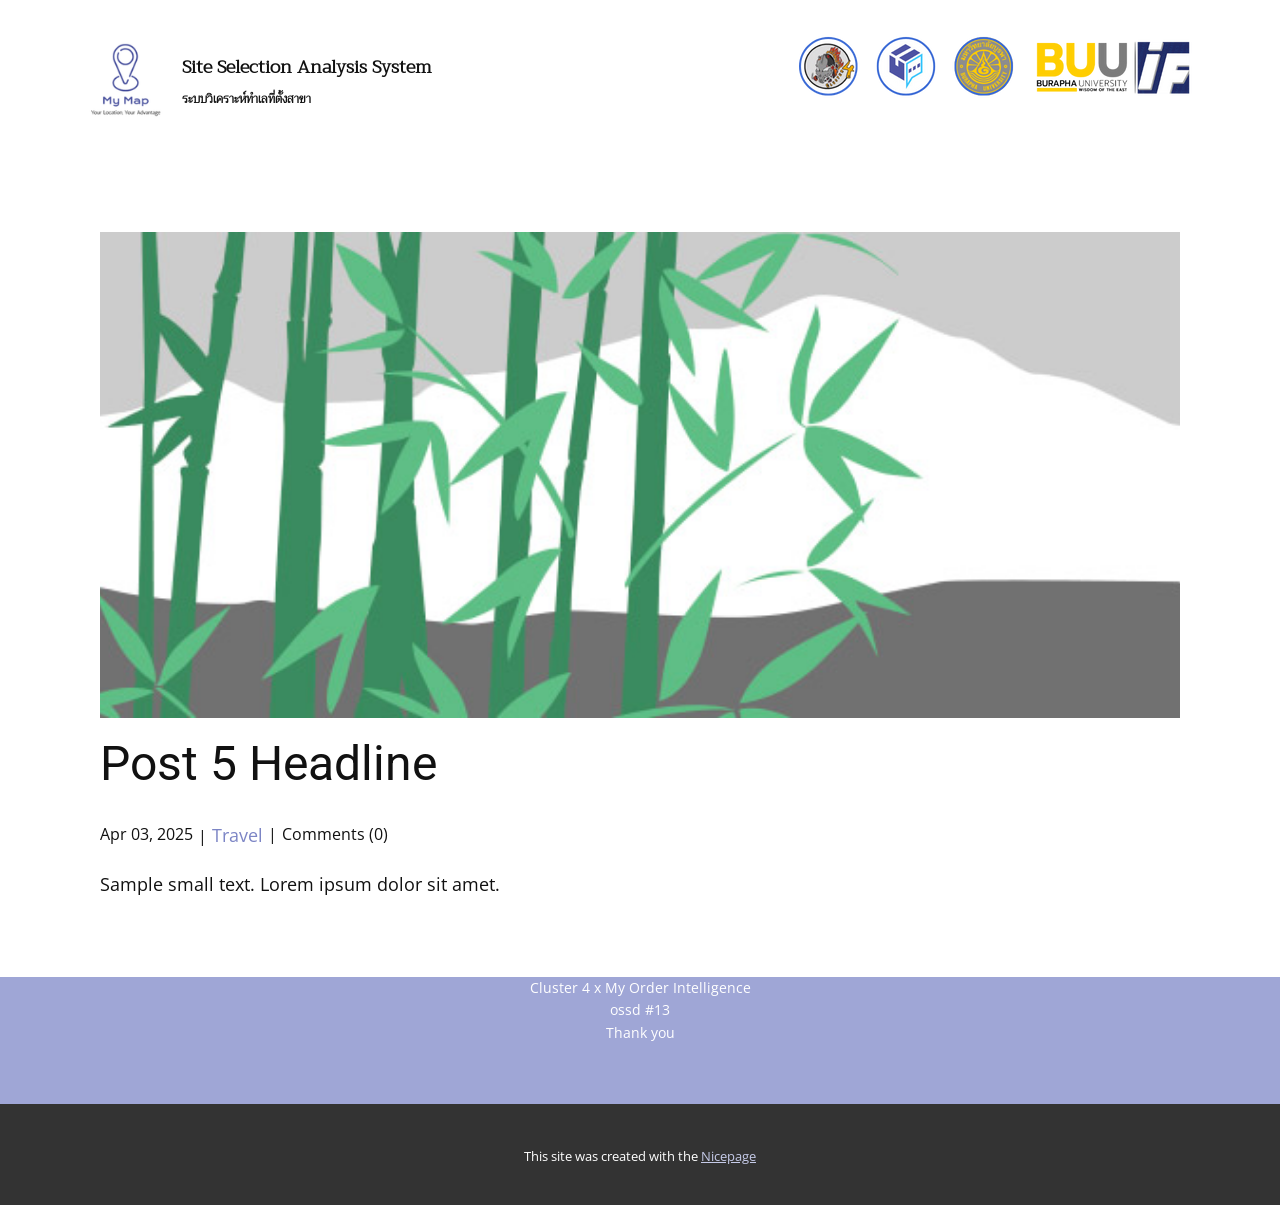
<file: blog/post-4.html>
<!DOCTYPE html>
<html style="font-size: 16px;" lang="en"><head>
    <meta name="viewport" content="width=device-width, initial-scale=1.0">
    <meta charset="utf-8">
    <meta name="keywords" content="Post 1 Headline">
    <meta name="description" content="">
    <title>Post 5 Headline</title>
    <link rel="stylesheet" href="../nicepage.css" media="screen">
<link rel="stylesheet" href="../Post-Template.css" media="screen">
    <script class="u-script" type="text/javascript" src="../jquery.js" defer=""></script>
    <script class="u-script" type="text/javascript" src="../nicepage.js" defer=""></script>
    <meta name="generator" content="Nicepage 7.7.3, nicepage.com">
    
    
    
    
    <link id="u-theme-google-font" rel="stylesheet" href="https://fonts.googleapis.com/css?family=Roboto:100,100i,300,300i,400,400i,500,500i,700,700i,900,900i|Open+Sans:300,300i,400,400i,500,500i,600,600i,700,700i,800,800i">
    <script type="application/ld+json">{
		"@context": "http://schema.org",
		"@type": "Organization",
		"name": ""
}</script>
    <meta name="theme-color" content="#7c85c5">
  <meta data-intl-tel-input-cdn-path="intlTelInput/"></head>
  <body data-path-to-root="./" data-include-products="false" class="u-body u-xl-mode" data-lang="en"><header class="u-clearfix u-header u-header" id="header"><div class="u-clearfix u-sheet u-valign-middle-lg u-valign-middle-md u-valign-middle-sm u-valign-middle-xl u-sheet-1">
        <img class="u-image u-image-contain u-image-default u-preserve-proportions u-image-1" src="../images/SiteSelectionAnalysisSystem.png" alt="" data-image-width="97" data-image-height="99">
        <p class="u-custom-font u-text u-text-default u-text-1"> Site Selection Analysis System</p>
        <p class="u-custom-font u-text u-text-default u-text-2"> ระบบวิเคราะห์ทําเลที่ตั้งสาขา</p>
        <img class="u-image u-image-contain u-image-default u-image-2" src="../images/Logo.png" alt="" data-image-width="394" data-image-height="87">
      </div></header>
    <section class="u-align-center u-clearfix u-section-1" id="block-1">
      <div class="u-clearfix u-sheet u-valign-middle-md u-valign-middle-sm u-valign-middle-xs u-sheet-1"><!--post_details--><!--post_details_options_json--><!--{"source":""}--><!--/post_details_options_json--><!--blog_post-->
        <div class="u-container-style u-expanded-width u-post-details u-post-details-1">
          <div class="u-container-layout u-valign-middle u-container-layout-1"><!--blog_post_image-->
            <img alt="" class="u-blog-control u-expanded-width u-image u-image-default u-image-1" src="../images/68f64b9d.jpeg"><!--/blog_post_image--><!--blog_post_header-->
            <h2 class="u-blog-control u-text u-text-1">Post 5 Headline</h2><!--/blog_post_header--><!--blog_post_metadata-->
            <div class="u-blog-control u-metadata u-metadata-1"><!--blog_post_metadata_date--><span class="u-meta-date u-meta-icon">Apr 03, 2025</span><!--/blog_post_metadata_date--><!--blog_post_metadata_category--><span class="u-meta-category u-meta-icon"><a href="../blog/blog.html#/blog-1///2">Travel</a></span><!--/blog_post_metadata_category--><!--blog_post_metadata_comments--><span class="u-meta-comments u-meta-icon"><!--blog_post_metadata_comments_content-->Comments (0)<!--/blog_post_metadata_comments_content--></span><!--/blog_post_metadata_comments-->
            </div><!--/blog_post_metadata--><!--blog_post_content-->
            <div class="u-align-justify u-blog-control u-post-content u-text u-text-2 fr-view">
  <p>Sample small text. Lorem ipsum dolor sit amet.</p>
  </div><!--/blog_post_content-->
          </div>
        </div><!--/blog_post--><!--/post_details-->
      </div>
    </section>
    
    
    
    <footer class="u-align-center u-clearfix u-container-align-center u-footer u-palette-1-light-1 u-footer" id="footer"><div class="u-clearfix u-sheet u-sheet-1">
        <p class="u-small-text u-text u-text-variant u-text-1">Cluster 4 x My Order Intelligence<br>ossd #13<br>Thank you 
        </p>
      </div></footer>
    <section class="u-backlink u-clearfix u-grey-80">
      <p class="u-text"><span>This site was created with the </span>
        <a class="u-link" href="https://nicepage.com/" target="_blank" rel="nofollow"><span>Nicepage</span>
        </a>
      </p>
    </section>
  
</body></html>
</file>
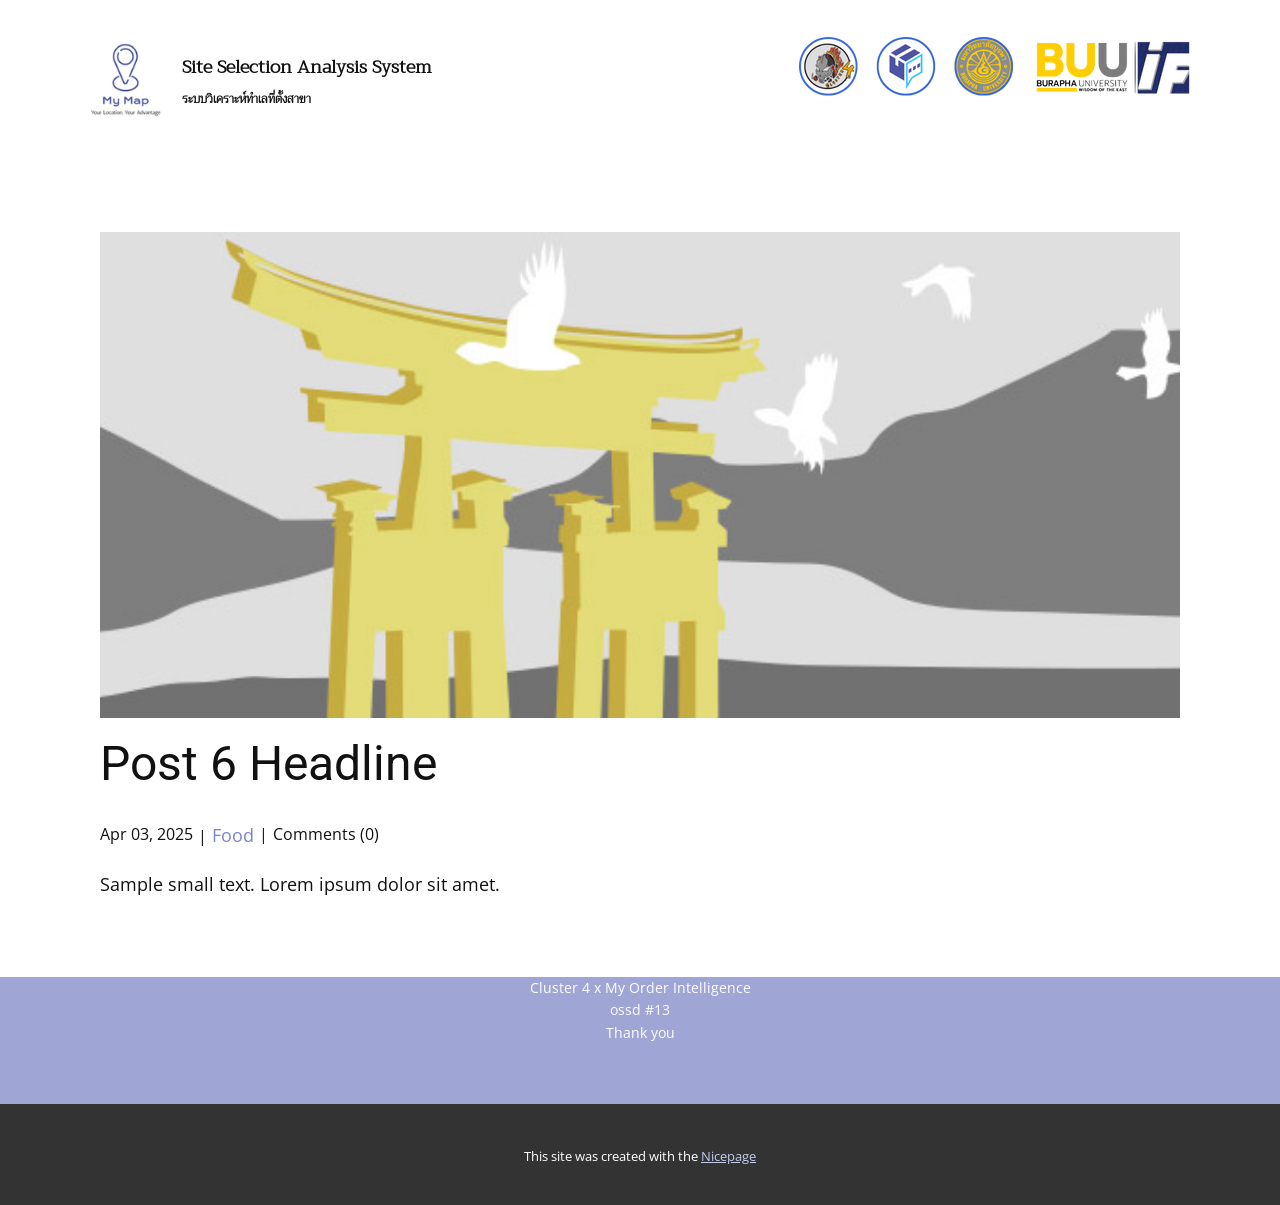
<file: blog/post-5.html>
<!DOCTYPE html>
<html style="font-size: 16px;" lang="en"><head>
    <meta name="viewport" content="width=device-width, initial-scale=1.0">
    <meta charset="utf-8">
    <meta name="keywords" content="Post 1 Headline">
    <meta name="description" content="">
    <title>Post 6 Headline</title>
    <link rel="stylesheet" href="../nicepage.css" media="screen">
<link rel="stylesheet" href="../Post-Template.css" media="screen">
    <script class="u-script" type="text/javascript" src="../jquery.js" defer=""></script>
    <script class="u-script" type="text/javascript" src="../nicepage.js" defer=""></script>
    <meta name="generator" content="Nicepage 7.7.3, nicepage.com">
    
    
    
    
    <link id="u-theme-google-font" rel="stylesheet" href="https://fonts.googleapis.com/css?family=Roboto:100,100i,300,300i,400,400i,500,500i,700,700i,900,900i|Open+Sans:300,300i,400,400i,500,500i,600,600i,700,700i,800,800i">
    <script type="application/ld+json">{
		"@context": "http://schema.org",
		"@type": "Organization",
		"name": ""
}</script>
    <meta name="theme-color" content="#7c85c5">
  <meta data-intl-tel-input-cdn-path="intlTelInput/"></head>
  <body data-path-to-root="./" data-include-products="false" class="u-body u-xl-mode" data-lang="en"><header class="u-clearfix u-header u-header" id="header"><div class="u-clearfix u-sheet u-valign-middle-lg u-valign-middle-md u-valign-middle-sm u-valign-middle-xl u-sheet-1">
        <img class="u-image u-image-contain u-image-default u-preserve-proportions u-image-1" src="../images/SiteSelectionAnalysisSystem.png" alt="" data-image-width="97" data-image-height="99">
        <p class="u-custom-font u-text u-text-default u-text-1"> Site Selection Analysis System</p>
        <p class="u-custom-font u-text u-text-default u-text-2"> ระบบวิเคราะห์ทําเลที่ตั้งสาขา</p>
        <img class="u-image u-image-contain u-image-default u-image-2" src="../images/Logo.png" alt="" data-image-width="394" data-image-height="87">
      </div></header>
    <section class="u-align-center u-clearfix u-section-1" id="block-1">
      <div class="u-clearfix u-sheet u-valign-middle-md u-valign-middle-sm u-valign-middle-xs u-sheet-1"><!--post_details--><!--post_details_options_json--><!--{"source":""}--><!--/post_details_options_json--><!--blog_post-->
        <div class="u-container-style u-expanded-width u-post-details u-post-details-1">
          <div class="u-container-layout u-valign-middle u-container-layout-1"><!--blog_post_image-->
            <img alt="" class="u-blog-control u-expanded-width u-image u-image-default u-image-1" src="../images/8ad73f3c.jpeg"><!--/blog_post_image--><!--blog_post_header-->
            <h2 class="u-blog-control u-text u-text-1">Post 6 Headline</h2><!--/blog_post_header--><!--blog_post_metadata-->
            <div class="u-blog-control u-metadata u-metadata-1"><!--blog_post_metadata_date--><span class="u-meta-date u-meta-icon">Apr 03, 2025</span><!--/blog_post_metadata_date--><!--blog_post_metadata_category--><span class="u-meta-category u-meta-icon"><a href="../blog/blog.html#/blog-1///1">Food</a></span><!--/blog_post_metadata_category--><!--blog_post_metadata_comments--><span class="u-meta-comments u-meta-icon"><!--blog_post_metadata_comments_content-->Comments (0)<!--/blog_post_metadata_comments_content--></span><!--/blog_post_metadata_comments-->
            </div><!--/blog_post_metadata--><!--blog_post_content-->
            <div class="u-align-justify u-blog-control u-post-content u-text u-text-2 fr-view">
  <p>Sample small text. Lorem ipsum dolor sit amet.</p>
  </div><!--/blog_post_content-->
          </div>
        </div><!--/blog_post--><!--/post_details-->
      </div>
    </section>
    
    
    
    <footer class="u-align-center u-clearfix u-container-align-center u-footer u-palette-1-light-1 u-footer" id="footer"><div class="u-clearfix u-sheet u-sheet-1">
        <p class="u-small-text u-text u-text-variant u-text-1">Cluster 4 x My Order Intelligence<br>ossd #13<br>Thank you 
        </p>
      </div></footer>
    <section class="u-backlink u-clearfix u-grey-80">
      <p class="u-text"><span>This site was created with the </span>
        <a class="u-link" href="https://nicepage.com/" target="_blank" rel="nofollow"><span>Nicepage</span>
        </a>
      </p>
    </section>
  
</body></html>
</file>
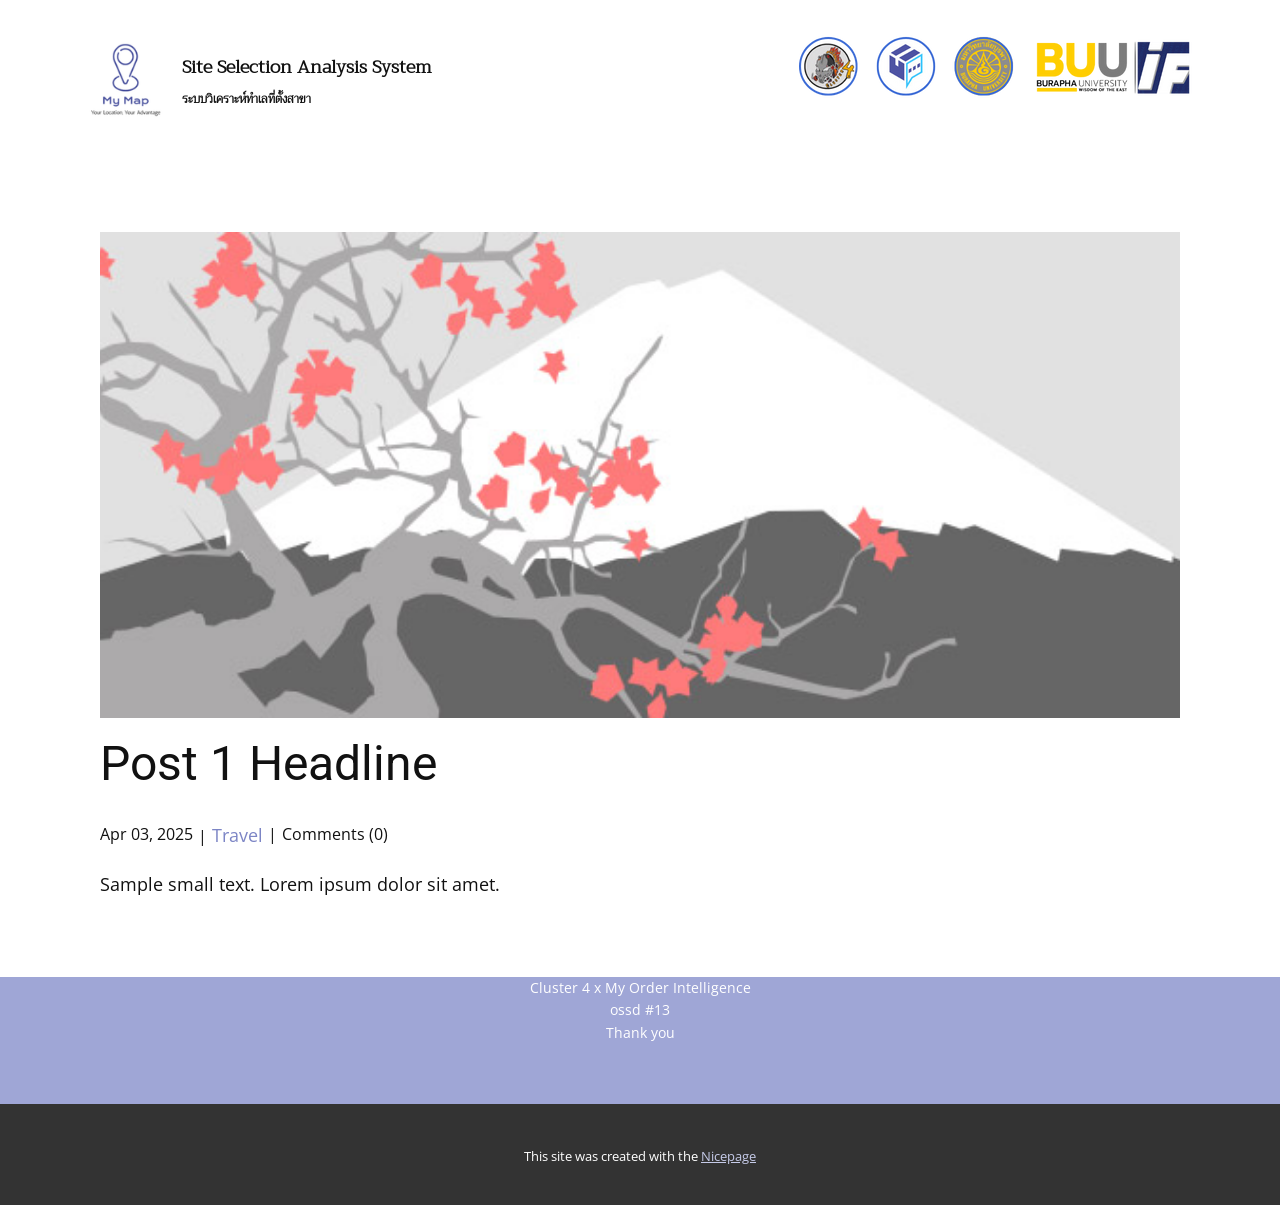
<file: blog/post.html>
<!DOCTYPE html>
<html style="font-size: 16px;" lang="en"><head>
    <meta name="viewport" content="width=device-width, initial-scale=1.0">
    <meta charset="utf-8">
    <meta name="keywords" content="Post 1 Headline">
    <meta name="description" content="">
    <title>Post 1 Headline</title>
    <link rel="stylesheet" href="../nicepage.css" media="screen">
<link rel="stylesheet" href="../Post-Template.css" media="screen">
    <script class="u-script" type="text/javascript" src="../jquery.js" defer=""></script>
    <script class="u-script" type="text/javascript" src="../nicepage.js" defer=""></script>
    <meta name="generator" content="Nicepage 7.7.3, nicepage.com">
    
    
    
    
    <link id="u-theme-google-font" rel="stylesheet" href="https://fonts.googleapis.com/css?family=Roboto:100,100i,300,300i,400,400i,500,500i,700,700i,900,900i|Open+Sans:300,300i,400,400i,500,500i,600,600i,700,700i,800,800i">
    <script type="application/ld+json">{
		"@context": "http://schema.org",
		"@type": "Organization",
		"name": ""
}</script>
    <meta name="theme-color" content="#7c85c5">
  <meta data-intl-tel-input-cdn-path="intlTelInput/"></head>
  <body data-path-to-root="./" data-include-products="false" class="u-body u-xl-mode" data-lang="en"><header class="u-clearfix u-header u-header" id="header"><div class="u-clearfix u-sheet u-valign-middle-lg u-valign-middle-md u-valign-middle-sm u-valign-middle-xl u-sheet-1">
        <img class="u-image u-image-contain u-image-default u-preserve-proportions u-image-1" src="../images/SiteSelectionAnalysisSystem.png" alt="" data-image-width="97" data-image-height="99">
        <p class="u-custom-font u-text u-text-default u-text-1"> Site Selection Analysis System</p>
        <p class="u-custom-font u-text u-text-default u-text-2"> ระบบวิเคราะห์ทําเลที่ตั้งสาขา</p>
        <img class="u-image u-image-contain u-image-default u-image-2" src="../images/Logo.png" alt="" data-image-width="394" data-image-height="87">
      </div></header>
    <section class="u-align-center u-clearfix u-section-1" id="block-1">
      <div class="u-clearfix u-sheet u-valign-middle-md u-valign-middle-sm u-valign-middle-xs u-sheet-1"><!--post_details--><!--post_details_options_json--><!--{"source":""}--><!--/post_details_options_json--><!--blog_post-->
        <div class="u-container-style u-expanded-width u-post-details u-post-details-1">
          <div class="u-container-layout u-valign-middle u-container-layout-1"><!--blog_post_image-->
            <img alt="" class="u-blog-control u-expanded-width u-image u-image-default u-image-1" src="../images/0fd3416c.jpeg"><!--/blog_post_image--><!--blog_post_header-->
            <h2 class="u-blog-control u-text u-text-1">Post 1 Headline</h2><!--/blog_post_header--><!--blog_post_metadata-->
            <div class="u-blog-control u-metadata u-metadata-1"><!--blog_post_metadata_date--><span class="u-meta-date u-meta-icon">Apr 03, 2025</span><!--/blog_post_metadata_date--><!--blog_post_metadata_category--><span class="u-meta-category u-meta-icon"><a href="../blog/blog.html#/blog-1///2">Travel</a></span><!--/blog_post_metadata_category--><!--blog_post_metadata_comments--><span class="u-meta-comments u-meta-icon"><!--blog_post_metadata_comments_content-->Comments (0)<!--/blog_post_metadata_comments_content--></span><!--/blog_post_metadata_comments-->
            </div><!--/blog_post_metadata--><!--blog_post_content-->
            <div class="u-align-justify u-blog-control u-post-content u-text u-text-2 fr-view">
  <p>Sample small text. Lorem ipsum dolor sit amet.</p>
  </div><!--/blog_post_content-->
          </div>
        </div><!--/blog_post--><!--/post_details-->
      </div>
    </section>
    
    
    
    <footer class="u-align-center u-clearfix u-container-align-center u-footer u-palette-1-light-1 u-footer" id="footer"><div class="u-clearfix u-sheet u-sheet-1">
        <p class="u-small-text u-text u-text-variant u-text-1">Cluster 4 x My Order Intelligence<br>ossd #13<br>Thank you 
        </p>
      </div></footer>
    <section class="u-backlink u-clearfix u-grey-80">
      <p class="u-text"><span>This site was created with the </span>
        <a class="u-link" href="https://nicepage.com/" target="_blank" rel="nofollow"><span>Nicepage</span>
        </a>
      </p>
    </section>
  
</body></html>
</file>
